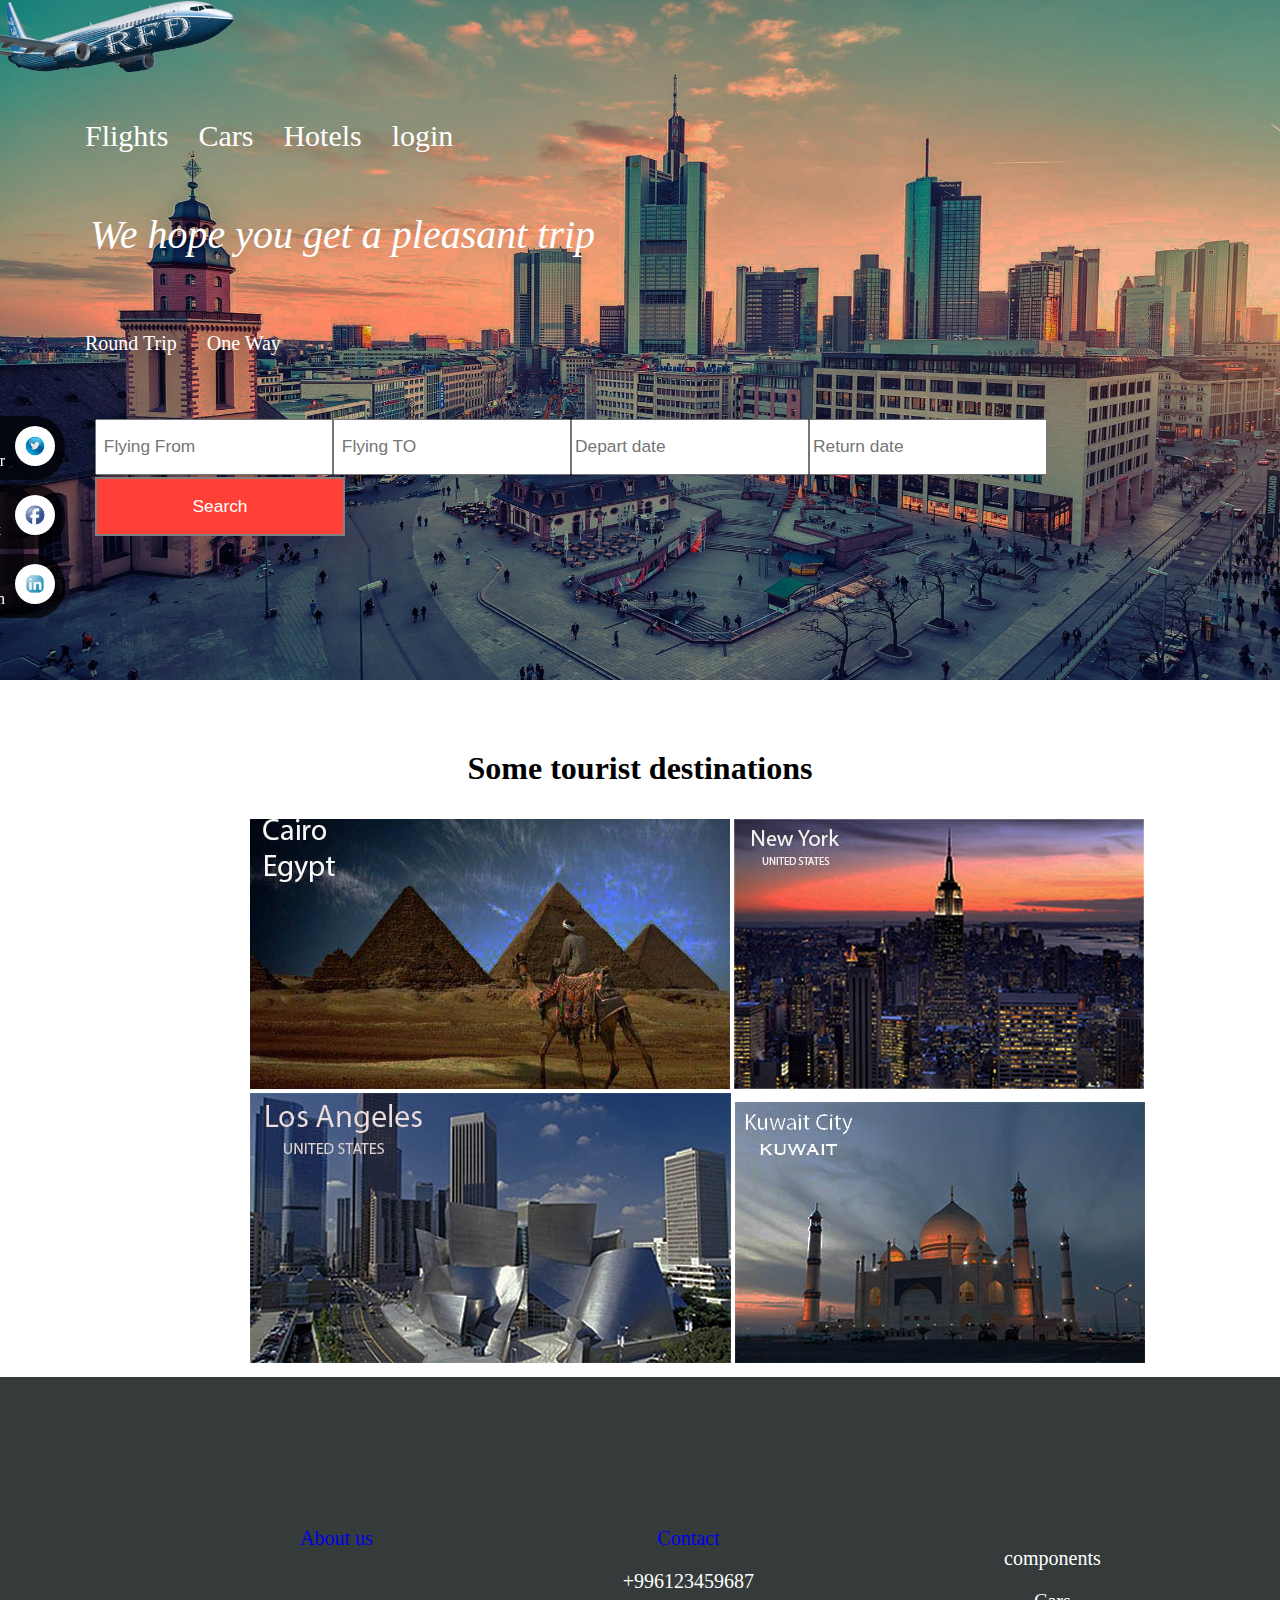
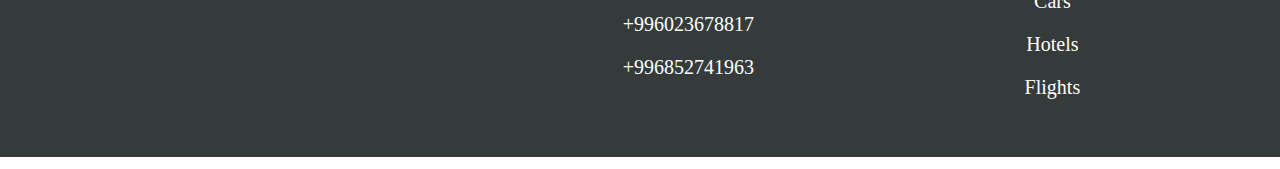
<file: index.html>
<!DOCTYPE HTML>
<html>
	<head>
		<title> RFD for Flights</title>
		<link href="style.css" rel="stylesheet">
		<script >
			 var longitudeCoords;
        var latitudeCoords ;
        function getLocation() {
		var longitudeCoords =27.180134;
        var latitudeCoords = 31.189283;

        }

 

        function goPosition() {
            if (longitudeCoords == 0 || latitudeCoords == 0)
                getLocation();
            var url = "http://maps.google.com/maps?q=" + latitudeCoords + ",+" + longitudeCoords;
            location.replace(url);
        }
		function search()
					{
						alert("Not  available!!");
					}
			
		</script>
	</head>
	<body >
		<div class="bimg" >
		</br></br>
			<!--nav bar -->
			<ul id "fr" >
				<li><a href="#index">Flights</a></li>
				<li><a href="cars.html">Cars<a></li>
				<li><a href="hotels.html"> Hotels </a></li>
				<li><a href="login.html">login</a></li>
				</br>
			</ul>
			<p> We hope you get a pleasant trip </p>
			<!--Hide return date -->
			<span class="hbox">
			<ul>
				<li><a id="round" href="#">  Round Trip </a></li> 
				<li><a id="one" href="#">  One Way </a></li> 
			</ul>
			</span>
			<!-- textboxes -->
			<span class="tbox">
			<ul >
				<li><input id="from"  type="text" placeholder=" Flying From "/></li>
				<li><input id="to"  type="text" placeholder= " Flying TO " /></li>
				<li><input id="ddate"  type="text" placeholder= "Depart date" /></li>
				<li><input id="rdate"  type="text" placeholder= "Return date " /></li>
				<li><input id="sflight"  type="button"  value="Search" onclick="search()"/> </li>
				
			</ul>
			 </br></br></br></br>
			</span>	
		</div>
		<center><p><h1>Some tourist destinations<h1></p></center>
		<div id="sshow">
		<a id="img1" href="egypt.html"  target="_blank"><img src="images/egypt1.jpg" onmouseover="src='images/egypt.jpg'" onmouseout="src= 'images/egypt1.jpg'"/></a>
		<a id="imgn" href="new york.html"  target="_blank"><img src="images/new york1.jpg" onmouseover="src='images/new york.jpg'" onmouseout="src= 'images/new york1.jpg'"/></a>
		<a id="imgl" href="los.html"  target="_blank"><img src="images/los1.jpg" onmouseover="src='images/los.jpg'" onmouseout="src= 'images/los1.jpg'"/></a>
		<a id="imgk" href="kuwait.html"  target="_blank"><img src="images/kuwait1.jpg" onmouseover="src='images/kuwait.jpg'" onmouseout="src= 'images/kuwait1.jpg'"/></a>
	</div>
	
	<div>
			<nav class="social">
          <ul>
              <li><a href="https://twitter.com/">Twitter<img src="images/twet.png"></a></li>
              <li><a href="https://facebook.com/">Facebook <img src="images/face.ico"></a></li>
              <li><a href="https://www.linkedin.com/">	linkedin<img src="images/linked.png"> </a></li>
          </ul>
			</nav>
		</div>
		<div id="final" >
			<ul>
				<li><a href="about.html"> About us </a></li>
			</ul>
			<ul>
				<li ><a id="rr" href="#" onclick="goPosition()">Contact</a></li>
				<li><p>+996123459687</p></li>
				<li><p>+996023678817</p></li>
				<li><p>+996852741963</p></li>
			</ul>
			<ul>
				<li><p>components</p></li>
				<li><p>Cars</p></li>
				<li><p>Hotels</p></li>
				<li><p>Flights</p></li>
			</ul>
				
			</br></br></br></br></br></br></br></br></br></br>
			
		</div>
		
	</body>
</html>
</file>
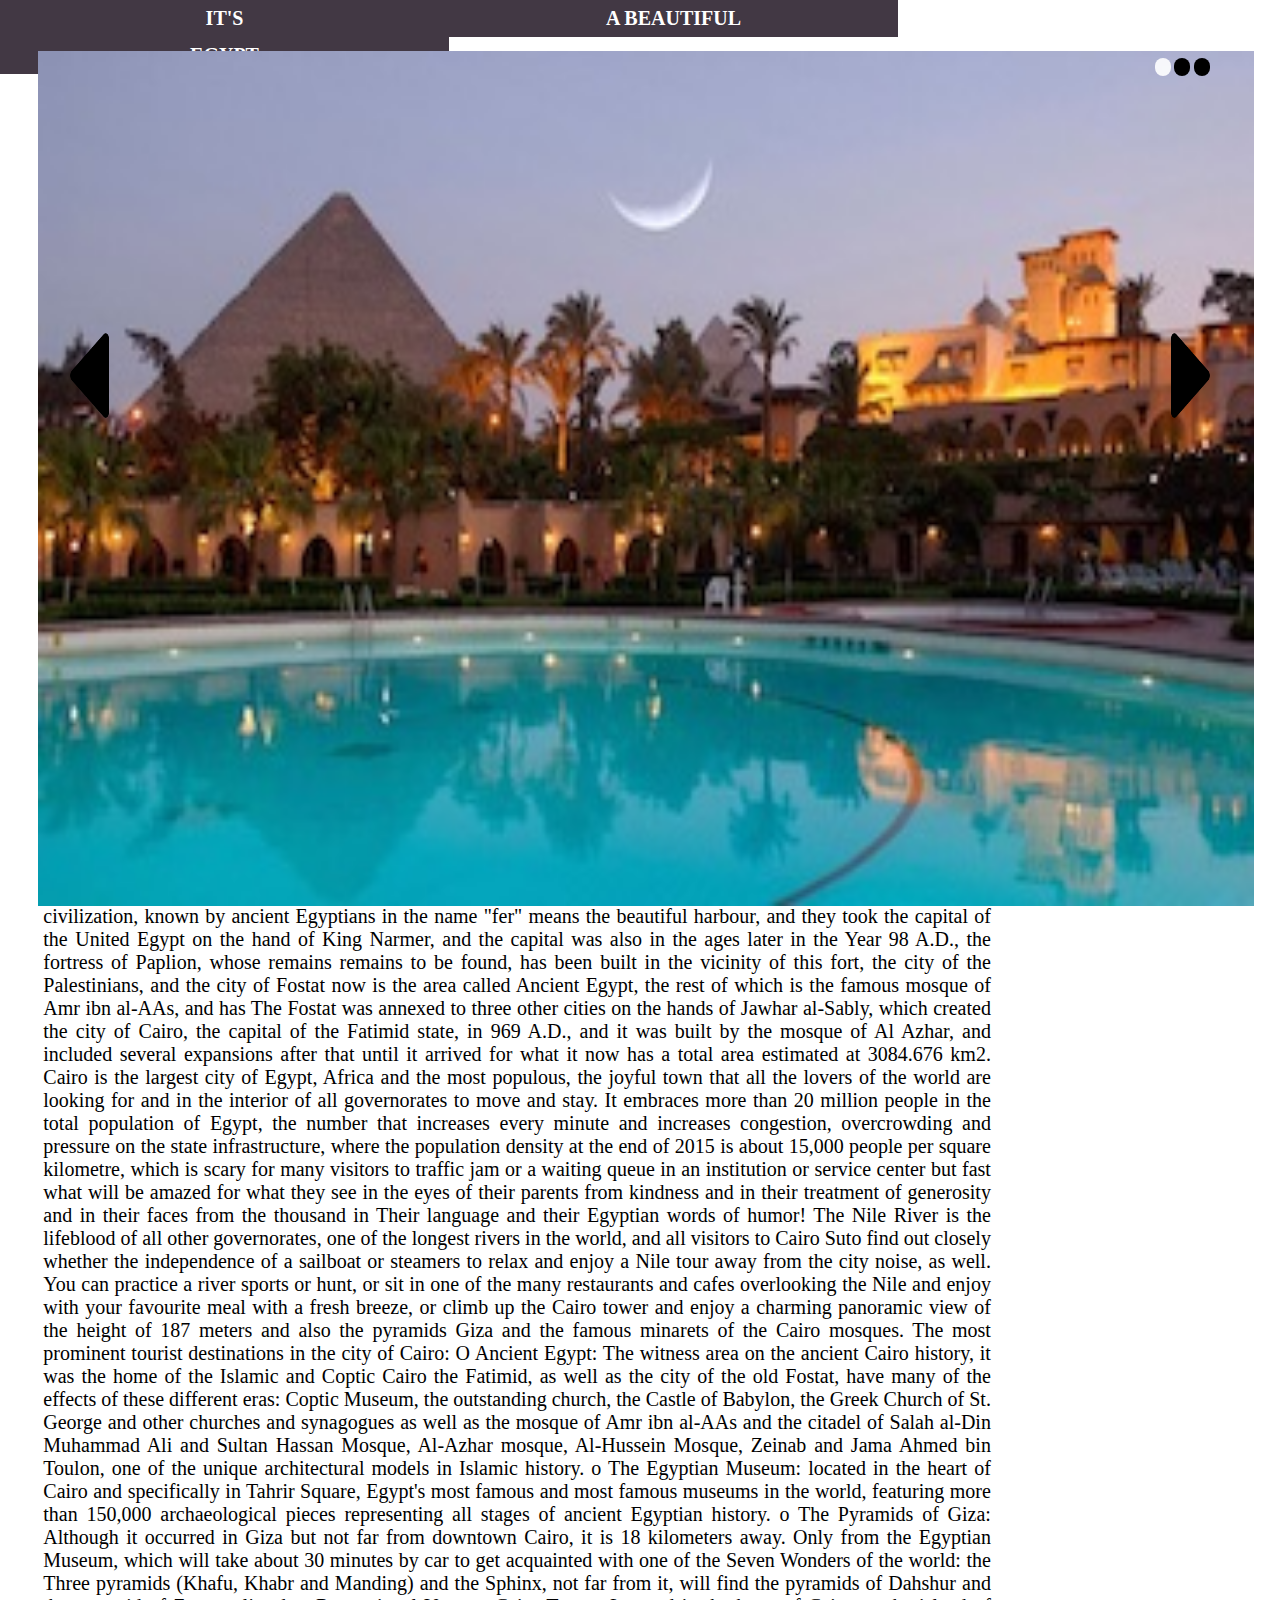
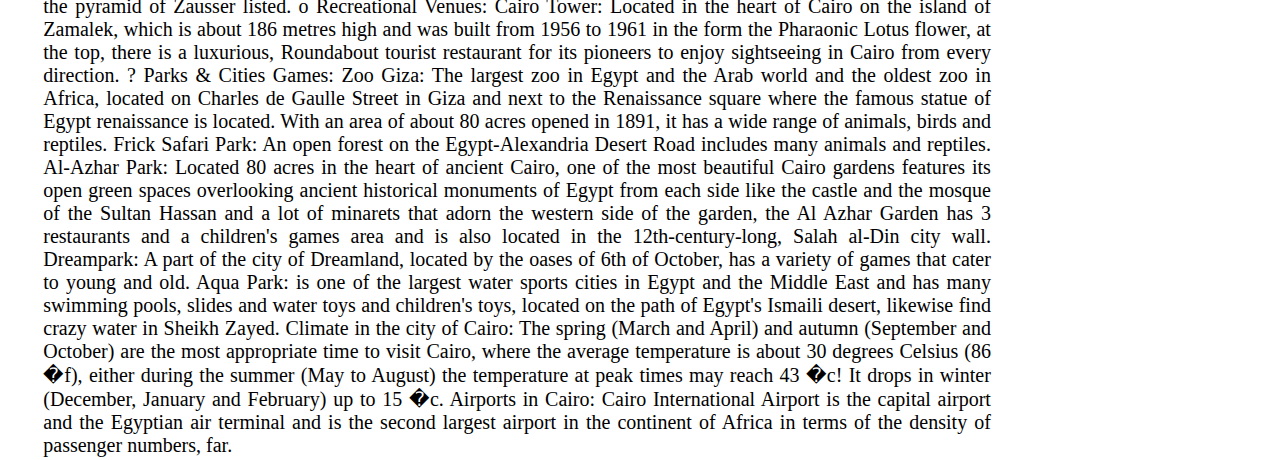
<file: egypt.html>
<html>
	<head>
		<title> Egypt </title>
		<link href="style.css" rel="stylesheet">
     <script type="text/javascript">
        var nrImg = 3;  
        var IntSeconds = 4;    

        function Load()
        {
            nrShown = 0;
            Vect = new Array(nrImg + 10);
            Vect[0] = document.getElementById("Img1");
            Vect[0].style.visibility = "visible";

            document.getElementById("S" + 0).style.visibility = 'visible';

            for (var i = 1; i < nrImg; i++)
            {
                Vect[i] = document.getElementById("Img" + (i + 1));
                document.getElementById("S" + i).style.visibility = "visible";
            }

            document.getElementById("S" + 0).style.backgroundColor = "rgba(255, 255, 255, 0.90)";

            mytime = setInterval(Timer, IntSeconds * 1000);
        }
        function Timer()
        {
            nrShown++;
            if (nrShown == nrImg)
                nrShown = 0;
            Effect();
        }
        //next img
        function next()
        {
            nrShown++;
            if (nrShown == nrImg)
                nrShown = 0;
            Effect();

            clearInterval(mytime);
            mytime = setInterval(Timer, IntSeconds * 1000);
        }
        function prev()
        {
            nrShown--;
            if (nrShown == -1)
                nrShown = nrImg -1;
            Effect();

            clearInterval(mytime);
            mytime = setInterval(Timer, IntSeconds * 1000);
        }
        function Effect()
        {
            for (var i = 0; i < nrImg; i++)
            {
                Vect[i].style.opacity = "0";   
                Vect[i].style.visibility = "hidden";

                document.getElementById("S" + i).style.backgroundColor = "rgba(0, 0, 0, 0.70)";
            }
            Vect[nrShown].style.opacity = "1";
            Vect[nrShown].style.visibility = "visible";
            document.getElementById("S" + nrShown).style.backgroundColor = "rgba(255, 255, 255, 0.90)";
        }

    </script>
    <title></title>
</head>
<body onload="Load()">
	<div id="navbar">
		<ul  >
				<li><a href="index.html">It's</a></li>
				<li><a href="cars.html">a beautiful </a></li>
				<li><a href="hotels.html"> EGYPT</a></li>  
		</ul>
	</div>
    <div id="slider">
        <div id="imgs">
           
            <img id="Img3" src="images/3.jpg"/>
            <img id="Img2" src="images/2.jpg"/>
            <img id="Img1" src="images/1.jpg"/>
        </div>
        <div id="Snav">
            <div id="SnavUp">
                <div id="Scircles">
                    <ul>
                        <li id="S0"></li>
                        <li id="S1"></li>
                        <li id="S2"></li>
                    </ul>
                </div>
            </div>
            <div id="SnavMiddle">
                <img id="Sleft" src="images/left.png" onclick="prev()"/>
                <img id="Sright" src="images/right.png" onclick="next()"/>
            </div>
        </div>
    </div>
		</br></br></br></br></br></br></br></br></br></br></br></br></br></br></br></br></br></br></br></br></br></br></br></br></br></br></br></br></br></br></br></br></br></br></br></br></br></br></br>
	<div id="txt">
		 <table border="0"; >
            <tr>
                <td width="50">&nbsp;</td>
                <td width="1300">
                    <h1 align="center">Cairo Tourist Profile:</h1>
                    <hr color="red"/>
                    <p>Jewel of the east, the capital of the Arab world, the city of the Thousand minaret, compelling the goat,
					the city that does not sleep... All titles refer to the city of Cairo, a veteran city, the birthplace of 
					Pharaonic, Christian and Islamic civilization, known by ancient Egyptians in the name "fer" means the 
					beautiful harbour, and they took the capital of the United Egypt on the hand of King Narmer, and the 
					capital was also in the ages later in the Year 98 A.D., the fortress of Paplion, whose remains remains
					to be found, has been built in the vicinity of this fort, the city of the Palestinians, and the city of
					Fostat now is the area called Ancient Egypt, the rest of which is the famous mosque of Amr ibn al-AAs,
					and has The Fostat was annexed to three other cities on the hands of Jawhar al-Sably, which created the 
					city of Cairo, the capital of the Fatimid state, in 969 A.D., and it was built by the mosque of Al Azhar,
					and included several expansions after that until it arrived for what it now has a total area estimated at
					3084.676 km2.
					Cairo is the largest city of Egypt, Africa and the most populous, the joyful town that all the lovers
					of the world are looking for and in the interior of all governorates to move and stay. It embraces more 
					than 20 million people in the total population of Egypt, the number that increases every minute and
					increases congestion, overcrowding and pressure on the state infrastructure, where the population density 
					at the end of 2015 is about 15,000 people per square kilometre, which is scary for many visitors to
					traffic jam or a waiting queue in an institution or service center but fast what will be amazed for 
					what they see in the eyes of their parents from kindness and in their treatment of generosity and in
					their faces from the thousand in Their language and their Egyptian words of humor!
					The Nile River is the lifeblood of all other governorates, one of the longest rivers in the world, and all
					visitors to Cairo Suto find out closely whether the independence of a sailboat or steamers to relax and
					enjoy a Nile tour away from the city noise, as well. You can practice a river sports or hunt, or sit in
					one of the many restaurants and cafes overlooking the Nile and enjoy with your favourite meal with a
					fresh breeze, or climb up the Cairo tower and enjoy a charming panoramic view of the height of 187
					meters and also the pyramids Giza and the famous minarets of the Cairo mosques.
					The most prominent tourist destinations in the city of Cairo:
					O Ancient Egypt: The witness area on the ancient Cairo history, it was the home of the Islamic and Coptic 
					Cairo the Fatimid, as well as the city of the old Fostat, have many of the effects of these different
					eras: Coptic Museum, the outstanding church, the Castle of Babylon, the Greek Church of St. George and 
					other churches and synagogues as well as the mosque of Amr ibn al-AAs and the citadel of Salah al-Din
					Muhammad Ali and Sultan Hassan Mosque, Al-Azhar mosque, Al-Hussein Mosque, Zeinab and Jama Ahmed bin
					Toulon, one of the unique architectural models in Islamic history.
					o The Egyptian Museum: located in the heart of Cairo and specifically in Tahrir Square, Egypt's most 
					famous and most famous museums in the world, featuring more than 150,000 archaeological pieces 
					representing all stages of ancient Egyptian history.
					o The Pyramids of Giza: Although it occurred in Giza but not far from downtown Cairo, it is 18 kilometers
					away. Only from the Egyptian Museum, which will take about 30 minutes by car to get acquainted with one 
					of the Seven Wonders of the world: the Three pyramids (Khafu, Khabr and Manding) and the Sphinx, not far
					from it, will find the pyramids of Dahshur and the pyramid of Zausser listed.
					o Recreational Venues: Cairo Tower: Located in the heart of Cairo on the island of Zamalek, which is about
					186 metres high and was built from 1956 to 1961 in the form the Pharaonic Lotus flower, at the top, there
					is a luxurious, Roundabout tourist restaurant for its pioneers to enjoy sightseeing in Cairo from every
					direction.
					? Parks &amp; Cities Games:
					Zoo Giza: The largest zoo in Egypt and the Arab world and the oldest zoo in Africa, located on Charles 
					de Gaulle Street in Giza and next to the Renaissance square where the famous statue of Egypt renaissance
					is located. With an area of about 80 acres opened in 1891, it has a wide range of animals, birds and
					reptiles.
					Frick Safari Park: An open forest on the Egypt-Alexandria Desert Road includes many animals and reptiles.
					
					Al-Azhar Park: Located 80 acres in the heart of ancient Cairo, one of the most beautiful Cairo gardens
					features its open green spaces overlooking ancient historical monuments of Egypt from each side like the
					castle and the mosque of the Sultan Hassan and a lot of minarets that adorn the western side of the 
					garden, the Al Azhar Garden has 3 restaurants and a children's games area and is also located in the
					12th-century-long, Salah al-Din city wall.
					Dreampark: A part of the city of Dreamland, located by the oases of 6th of October, has a variety of
					games that cater to young and old.
					Aqua Park: is one of the largest water sports cities in Egypt and the Middle East and has many swimming
					pools, slides and water toys and children's toys, located on the path of Egypt's Ismaili desert, likewise
					find crazy water in Sheikh Zayed.
					Climate in the city of Cairo:
					The spring (March and April) and autumn (September and October) are the most appropriate
					time to visit Cairo, where the average temperature is about 30 degrees Celsius (86 �f), either during
					the summer (May to August) the temperature at peak times may reach 43 �c! It drops in winter 
					(December, January and February) up to 15 �c.
					Airports in Cairo:
					Cairo International Airport is the capital airport and the Egyptian air terminal and is the second 
					largest airport in the continent of Africa in terms of the density of passenger numbers, far.</p>
                </td>
                <td width="400">&nbsp;</td>
            </tr>
        </table>
		</div>
		
	</body>
</html>
</file>
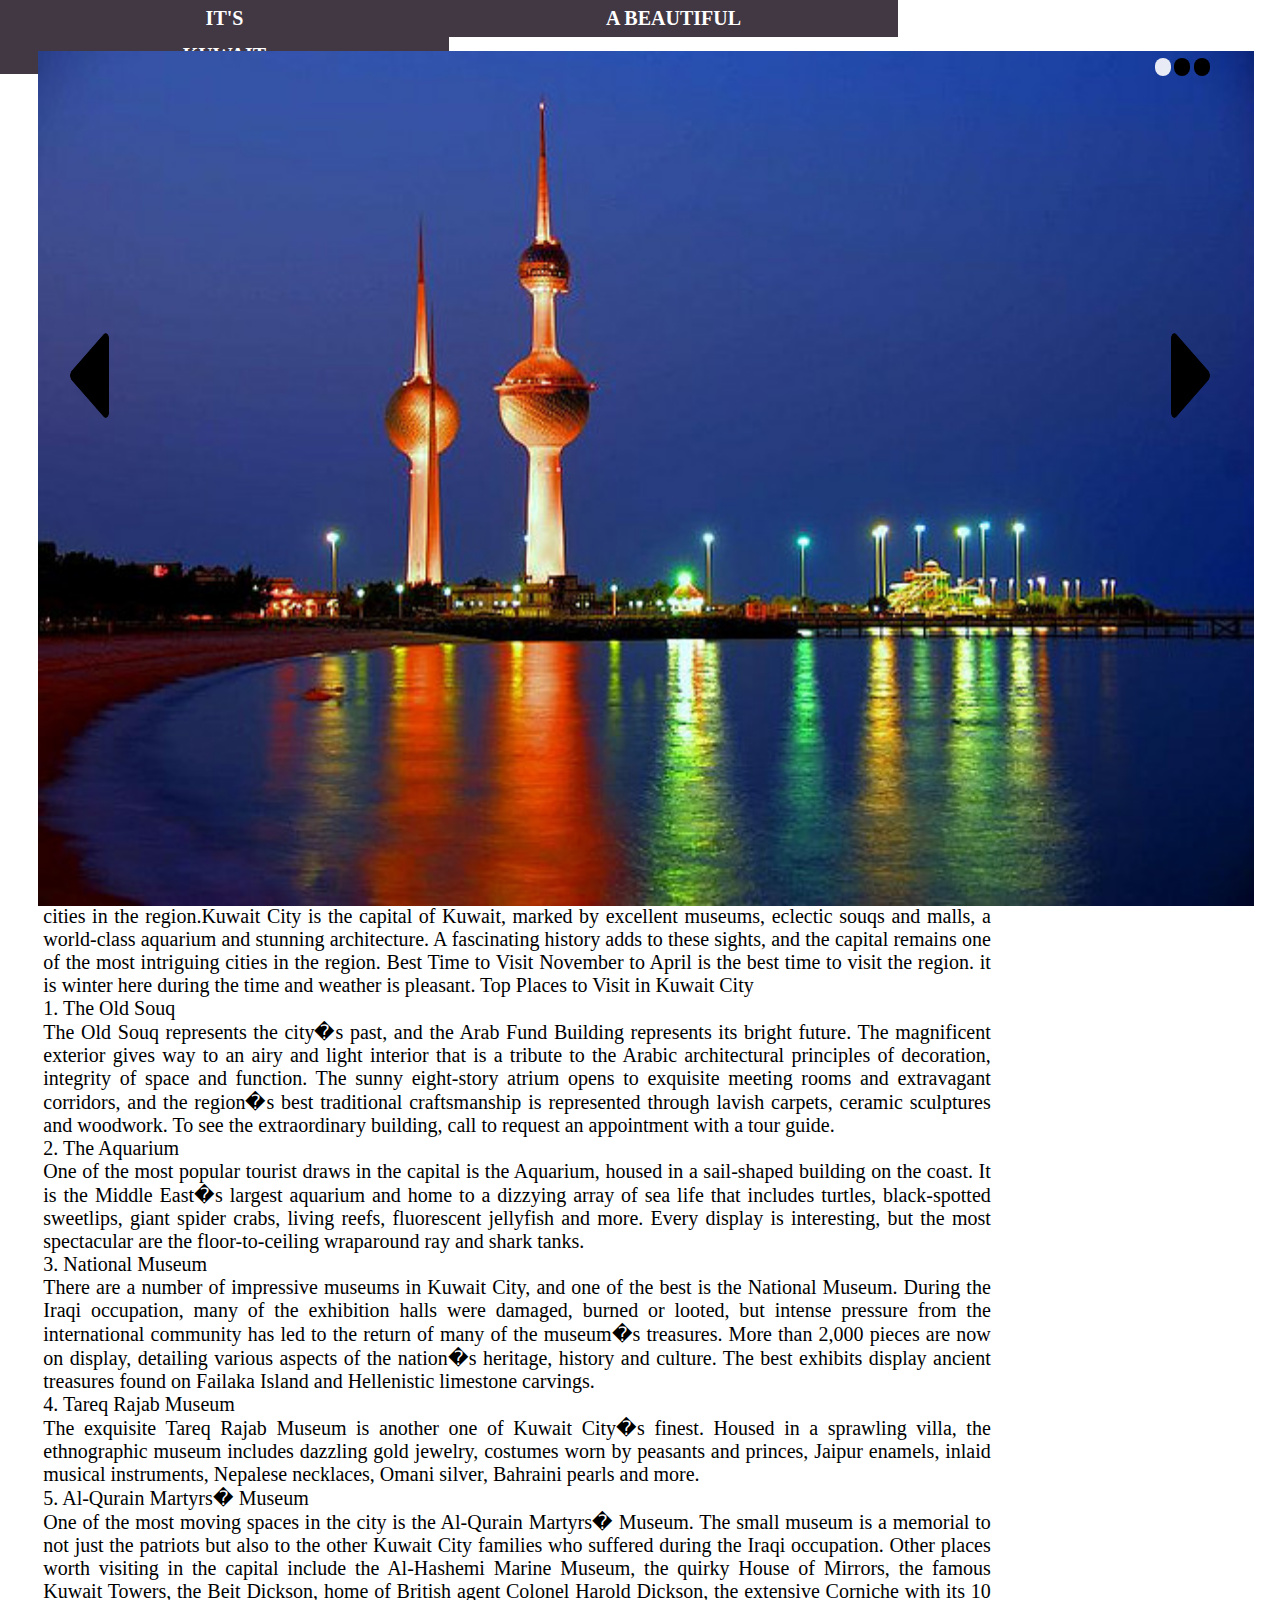
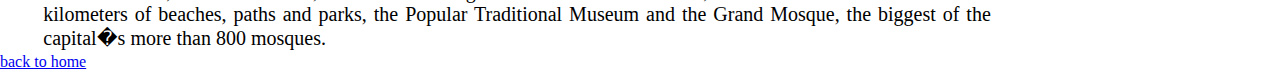
<file: kuwait.html>
<html>
	<head>
		<title> Egypt </title>
		<link href="style.css" rel="stylesheet">
     <script type="text/javascript">
        var nrImg = 3;  
        var IntSeconds = 4;    

        function Load()
        {
            nrShown = 0;
            Vect = new Array(nrImg + 10);
            Vect[0] = document.getElementById("Img1");
            Vect[0].style.visibility = "visible";

            document.getElementById("S" + 0).style.visibility = 'visible';

            for (var i = 1; i < nrImg; i++)
            {
                Vect[i] = document.getElementById("Img" + (i + 1));
                document.getElementById("S" + i).style.visibility = "visible";
            }

            document.getElementById("S" + 0).style.backgroundColor = "rgba(255, 255, 255, 0.90)";

            mytime = setInterval(Timer, IntSeconds * 1000);
        }
        function Timer()
        {
            nrShown++;
            if (nrShown == nrImg)
                nrShown = 0;
            Effect();
        }
        //next img
        function next()
        {
            nrShown++;
            if (nrShown == nrImg)
                nrShown = 0;
            Effect();

            clearInterval(mytime);
            mytime = setInterval(Timer, IntSeconds * 1000);
        }
        function prev()
        {
            nrShown--;
            if (nrShown == -1)
                nrShown = nrImg -1;
            Effect();

            clearInterval(mytime);
            mytime = setInterval(Timer, IntSeconds * 1000);
        }
        function Effect()
        {
            for (var i = 0; i < nrImg; i++)
            {
                Vect[i].style.opacity = "0";   //to add the fade effect
                Vect[i].style.visibility = "hidden";

                document.getElementById("S" + i).style.backgroundColor = "rgba(0, 0, 0, 0.70)";
            }
            Vect[nrShown].style.opacity = "1";
            Vect[nrShown].style.visibility = "visible";
            document.getElementById("S" + nrShown).style.backgroundColor = "rgba(255, 255, 255, 0.90)";
        }

    </script>
    <title></title>
</head>
<body onload="Load()">
	<div id="navbar">
		<ul  >
				<li><a href="index.html">It's</a></li>
				<li><a href="cars.html">a beautiful </a></li>
				<li><a href="hotels.html"> Kuwait</a></li> 
		</ul>
	</div>
    <div id="slider">
        <div id="imgs">
            <!-- here you have to add the img tag -->
            <img id="Img3" src="images/9.jpg"/>
            <img id="Img2" src="images/8.jpg"/>
            <img id="Img1" src="images/7.jpg"/>
        </div>
        <!--Here is going to be the left right buttons, the info and the imgs shown-->
        <div id="Snav">
            <!-- here is the circles , showes the current img -->
            <div id="SnavUp">
                <div id="Scircles">
                    <ul>
                        <!-- here you have to add the li tag-->
                        <li id="S0"></li>
                        <li id="S1"></li>
                        <li id="S2"></li>
                    </ul>
                </div>
            </div>
            <div id="SnavMiddle">
                <img id="Sleft" src="images/left.png" onclick="prev()"/>
                <img id="Sright" src="images/right.png" onclick="next()"/>
            </div>
        </div>
    </div>
		</br></br></br></br></br></br></br></br></br></br></br></br></br></br></br></br></br></br></br></br></br></br></br></br></br></br></br></br></br></br></br></br></br></br></br></br></br></br></br>
		<div id="txt">
		 <table border="0"; >
            <tr>
                <td width="50">&nbsp;</td>
                <td width="1300">
                    <h1 align="center">New York Tourist Profile:</h1>
                    <hr color="red"/>
                    <p> uwait City is the capital of Kuwait, marked by excellent museums, eclectic souqs and malls,
					a world-class aquarium and stunning architecture. A fascinating history adds to these sights, and 
					the capital remains one of the most intriguing cities in the region.Kuwait City is the capital of
					Kuwait, marked by excellent museums, eclectic souqs and malls, a world-class aquarium and stunning
					architecture. A fascinating history adds to these sights, and the capital remains one of the most 
					intriguing cities in the region.
					Best Time to Visit
					November to April is the best time to visit the region. it is winter here during the time and weather
					is pleasant.
					Top Places to Visit in Kuwait City</br>
					1. The Old Souq </br>
					The Old Souq represents the city�s past, and the Arab Fund Building represents its bright future. 
					The magnificent exterior gives way to an airy and light interior that is a tribute to the Arabic 
					architectural principles of decoration, integrity of space and function. The sunny eight-story 
					atrium opens to exquisite meeting rooms and extravagant corridors, and the region�s best traditional
					craftsmanship is represented through lavish carpets, ceramic sculptures and woodwork. To see the 
					extraordinary building, call to request an appointment with a tour guide.</br>
					2. The Aquarium</br>
					One of the most popular tourist draws in the capital is the Aquarium, housed in a sail-shaped building 
					on the coast. It is the Middle East�s largest aquarium and home to a dizzying array of sea life that 
					includes turtles, black-spotted sweetlips, giant spider crabs, living reefs, fluorescent jellyfish and 
					more. Every display is interesting, but the most spectacular are the floor-to-ceiling wraparound ray and 
					shark tanks.</br>
					3. National Museum</br>
					There are a number of impressive museums in Kuwait City, and one of the best is the National Museum.
					During the Iraqi occupation, many of the exhibition halls were damaged, burned or looted, but intense
					pressure from the international community has led to the return of many of the museum�s treasures. 
					More than 2,000 pieces are now on display, detailing various aspects of the nation�s heritage, history
					and culture. The best exhibits display ancient treasures found on Failaka Island and Hellenistic
					limestone carvings.</br>
					4. Tareq Rajab Museum</br>
					The exquisite Tareq Rajab Museum is another one of Kuwait City�s finest. Housed in a sprawling 
					villa, the ethnographic museum includes dazzling gold jewelry, costumes worn by peasants and princes, 
					Jaipur enamels, inlaid musical instruments, Nepalese necklaces, Omani silver, Bahraini pearls and more.</br>
					5. Al-Qurain Martyrs� Museum</br>
					One of the most moving spaces in the city is the Al-Qurain Martyrs� Museum. The small museum is a memorial to not just the patriots but also to the other Kuwait City families who suffered during the Iraqi occupation.
					Other places worth visiting in the capital include the Al-Hashemi Marine Museum, the quirky House of Mirrors, the famous Kuwait Towers, the Beit Dickson, home of British agent Colonel Harold Dickson, the extensive Corniche with its 10 kilometers of beaches, paths and parks, the Popular Traditional Museum and the Grand Mosque, the biggest of the capital�s more than 800 mosques.
					</p>
				</td>
                <td width="400">&nbsp;</td>
            </tr>
        </table>
		</div>
		<a href="home.html">back to home</a>
		
	</body>
</html>
</file>
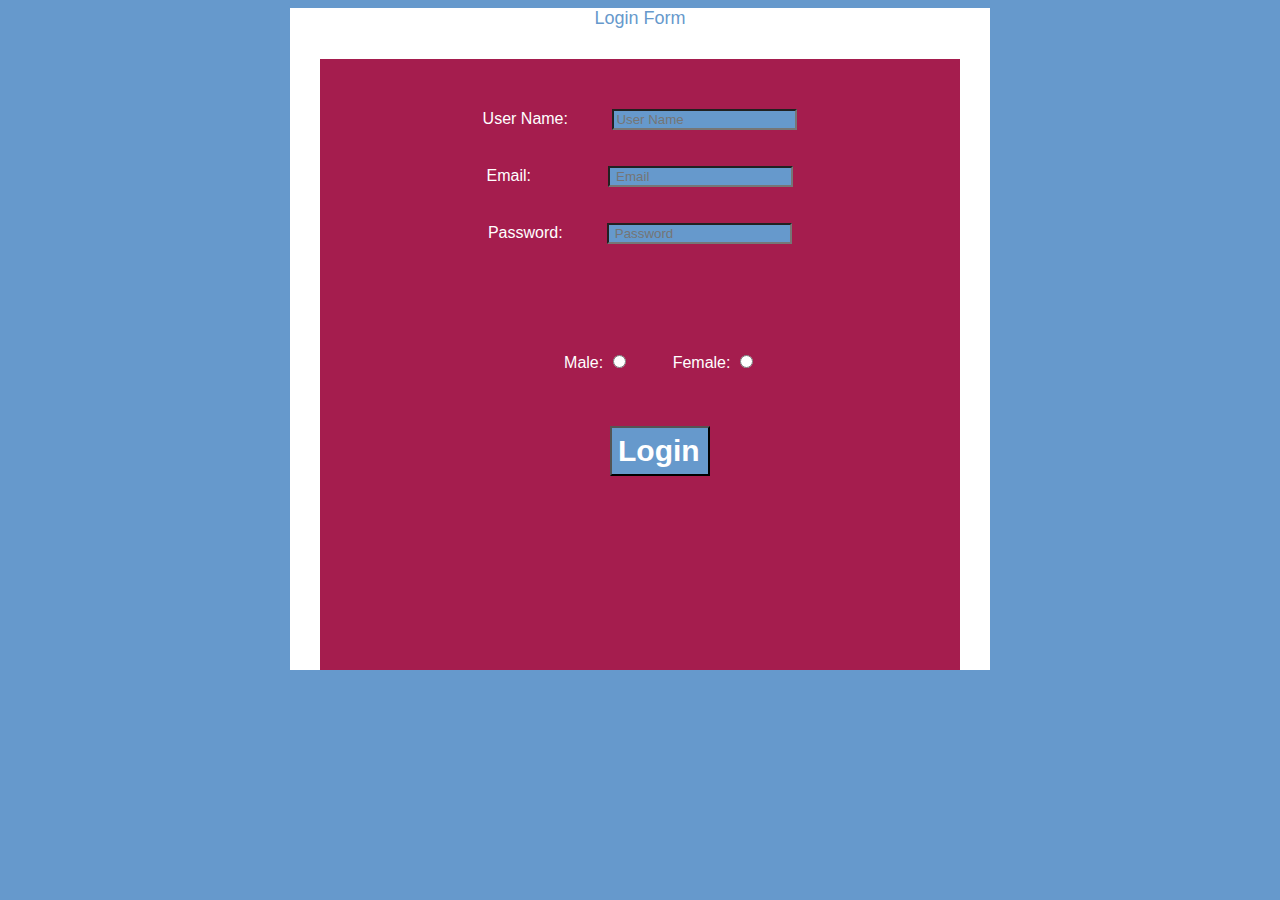
<file: login.html>
<html>
		<head>
			<title> RFD for Flights</title>
		<style>

			.formTitle { width:700; padding-top: 20; color:#6699cc; text-align: center; font-family: arial; font-size: large; filter:shadow();}
			.formContainer { margin: 30 30 30 30; padding: 50 50 50 50; background-color: #A51D4E; border: 4 groove #6699cc; }
			.inputTextTags {width: 150; color: #ffffff; text-transform: capitalize; text-align: left; font-family: arial; }
			.inputTextElements {margin-left:40; background-color:#6699cc ; color: #ffffff;  text-transform: capitalize;}
			.radioTags {margin-left:40; width: 100; color: #ffffff; text-transform: capitalize; text-align: left; font-family: arial;  }
			.radioElements {background-color:#6699cc; border: 3 ridge #ffffff ; cursor: crosshair }
			.formText {color: #ffffff; text-align: center; font-family: arial; }
			.checkBoxTags {margin-left: -120; width: 200; color: #ffffff; text-transform: capitalize; text-align: left;  font-family: arial;}
			.button {margin-left:40; width: 100; height:50;  font-size:30; background-color:#6699cc; border: 6 ridge #ffffff ; color: #ffffff; text-transform: capitalize; text-align: left;  font-family: arial; font-weight: bold;cursor: hand}

		</style>
		</head>

		<BODY bgcolor="#6699cc" text="#ffffff" STYLE="border: 8 groove #ffffff">
		<center>
			<FORM action="index.html" STYLE=" background-color: #ffffff; border: 4 groove #000033; width: 700; ">
			<SPAN class="formTitle"> Login Form </SPAN>
			<DIV class="formContainer" >
			<SPAN class="inputTextTags">User Name: </SPAN> <INPUT TYPE=TEXT  NAME=i1 placeholder="user name" class="inputTextElements"> <BR> </br></br>
			<SPAN class="inputTextTags"> Email:&#x2002 &#x2002 &#x2002  </SPAN> <INPUT TYPE=TEXT NAME=t1 placeholder=" Email" class="inputTextElements"> <br></br></br>
			<SPAN class="inputTextTags"> Password: </SPAN> <INPUT TYPE=password NAME=e1 placeholder=" Password" class="inputTextElements"> <BR> </br></br>
			
			</br></br>
			<br></br>
		<center>
			<SPAN class="radioTags"> male: <INPUT TYPE=radio NAME=r1 VALUE="m" class="radioElements"></SPAN> 
			<SPAN class="radioTags"> female: <INPUT TYPE=radio NAME=r1 VALUE="f" class="radioElements"></SPAN> 

		</center>
			</br>
			</br>
			</br>
			<center>
			<INPUT TYPE=submit  NAME=b1 VALUE="login" class="button" >
			</center>
			</br></br>
			<br></br></br></br>
			<br></br>
		</DIV>
			
		</FORM>
		</center>
	</body>
	</html>
</file>
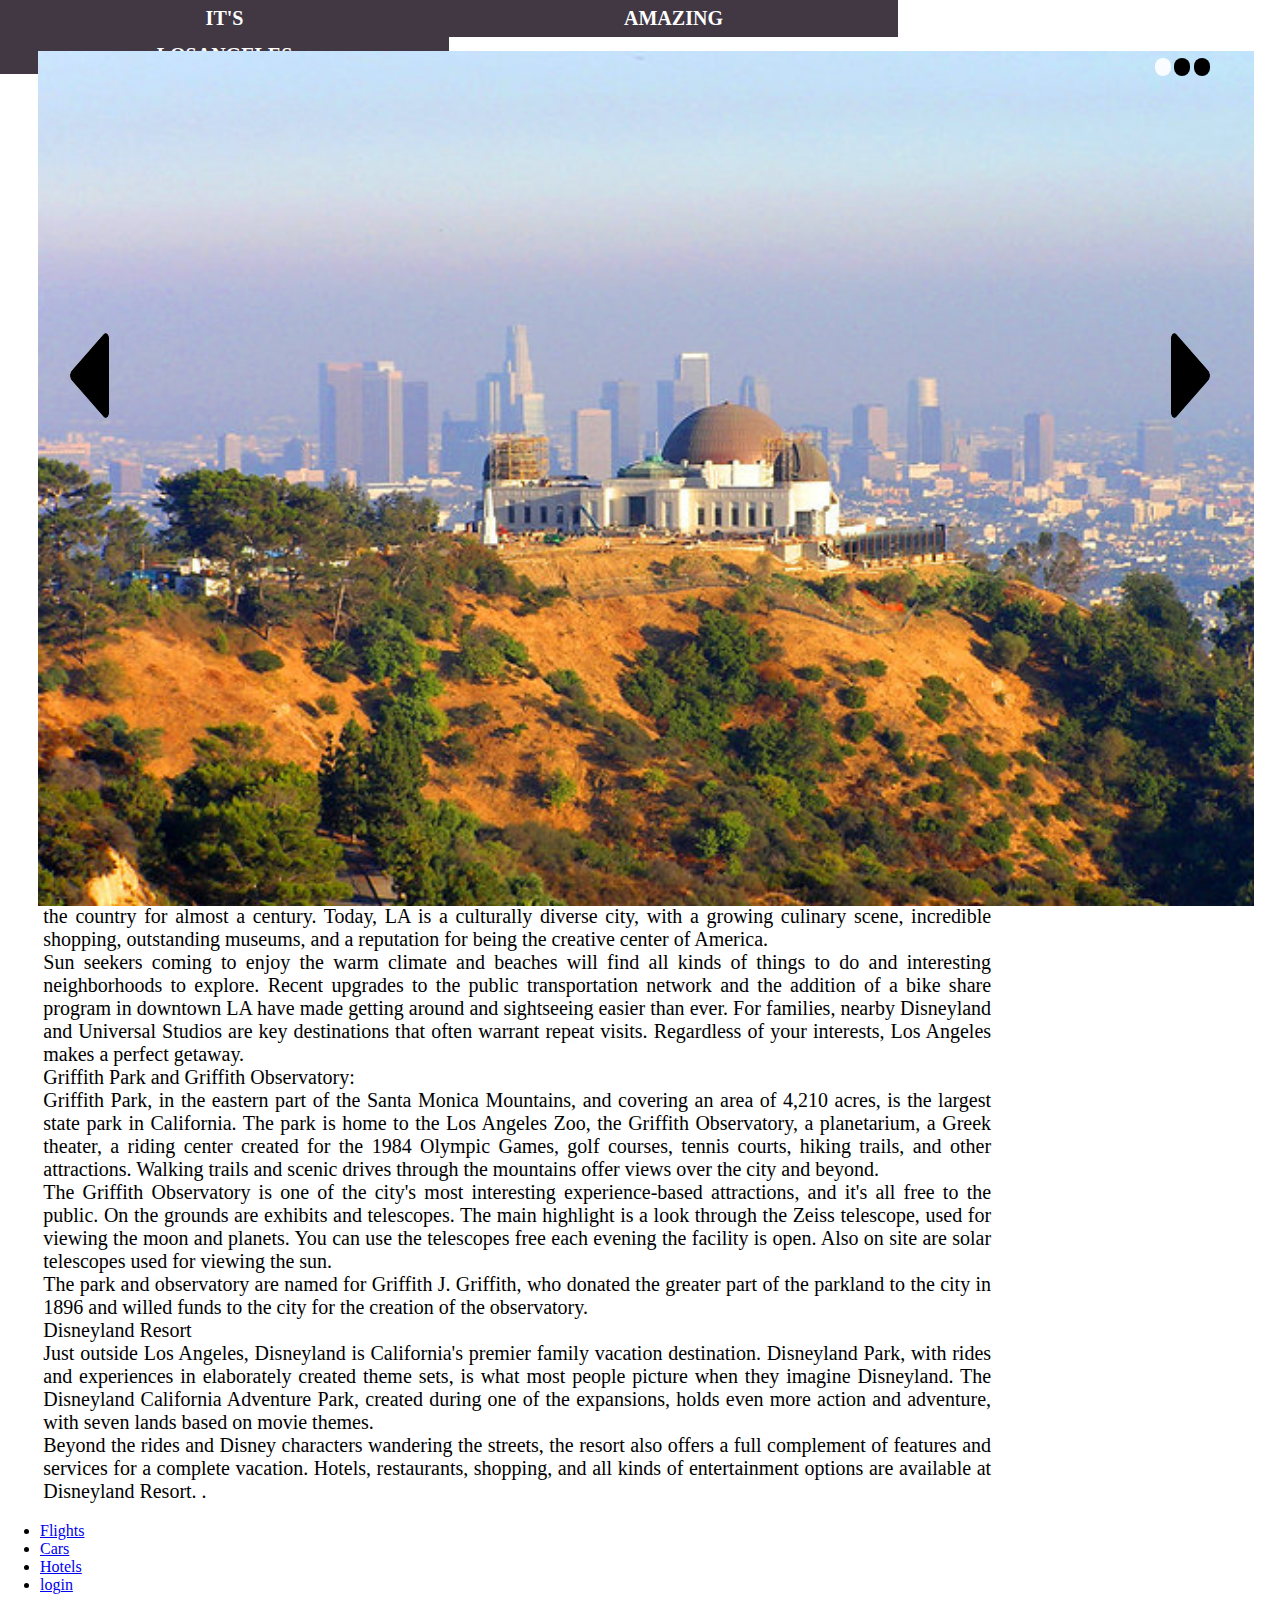
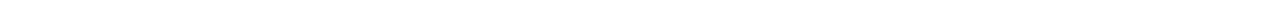
<file: los.html>
<html>
	<head>
		<title> LosAngeles </title>
		<link href="style.css" rel="stylesheet">
     <script type="text/javascript">
        var nrImg = 3;  
        var IntSeconds = 4;    

        function Load()
        {
            nrShown = 0;
            Vect = new Array(nrImg + 10);
            Vect[0] = document.getElementById("Img1");
            Vect[0].style.visibility = "visible";

            document.getElementById("S" + 0).style.visibility = 'visible';

            for (var i = 1; i < nrImg; i++)
            {
                Vect[i] = document.getElementById("Img" + (i + 1));
                document.getElementById("S" + i).style.visibility = "visible";
            }

            document.getElementById("S" + 0).style.backgroundColor = "rgba(255, 255, 255, 0.90)";

            mytime = setInterval(Timer, IntSeconds * 1000);
        }
        function Timer()
        {
            nrShown++;
            if (nrShown == nrImg)
                nrShown = 0;
            Effect();
        }
        //next img
        function next()
        {
            nrShown++;
            if (nrShown == nrImg)
                nrShown = 0;
            Effect();

            clearInterval(mytime);
            mytime = setInterval(Timer, IntSeconds * 1000);
        }
        function prev()
        {
            nrShown--;
            if (nrShown == -1)
                nrShown = nrImg -1;
            Effect();

            clearInterval(mytime);
            mytime = setInterval(Timer, IntSeconds * 1000);
        }
        function Effect()
        {
            for (var i = 0; i < nrImg; i++)
            {
                Vect[i].style.opacity = "0";   
                Vect[i].style.visibility = "hidden";

                document.getElementById("S" + i).style.backgroundColor = "rgba(0, 0, 0, 0.70)";
            }
            Vect[nrShown].style.opacity = "1";
            Vect[nrShown].style.visibility = "visible";
            document.getElementById("S" + nrShown).style.backgroundColor = "rgba(255, 255, 255, 0.90)";
        }

    </script>
    <title></title>
</head>
<body onload="Load()">
	<div id="navbar">
		<ul  >
				<li><a href="home.html">It's</a></li>
				<li><a href="cars.html">amazing<a></li>
				<li><a href="hotels.html"> losAngeles </a></li> 
		</ul>
	</div>
    <div id="slider">
        <div id="imgs">
            <img id="Img3" src="images/12.jpg"/>
            <img id="Img2" src="images/11.jpg"/>
            <img id="Img1" src="images/10.jpg"/>
        </div>
        <div id="Snav">
            <div id="SnavUp">
                <div id="Scircles">
                    <ul>
                        <li id="S0"></li>
                        <li id="S1"></li>
                        <li id="S2"></li>
                    </ul>
                </div>
            </div>
            <div id="SnavMiddle">
                <img id="Sleft" src="images/left.png" onclick="prev()"/>
                <img id="Sright" src="images/right.png" onclick="next()"/>
            </div>
        </div>
    </div>
		</br></br></br></br></br></br></br></br></br></br></br></br></br></br></br></br></br></br></br></br></br></br></br></br></br></br></br></br></br></br></br></br></br></br></br></br></br></br></br>
		<div id="txt">
		 <table border="0"; >
            <tr>
                <td width="50">&nbsp;</td>
                <td width="1300">
                    <h1 align="center">Cairo Tourist Profile:</h1>
                    <hr color="red"/>
                    <p>The sprawling city of Los Angeles, in Southern California, has long been known internationally in
					the film and entertainment industry, particularly for Hollywood, a place that has drawn aspiring actors
					and actresses from across the country for almost a century. Today, LA is a culturally diverse city, with
					a growing culinary scene, incredible shopping, outstanding museums, and a reputation for being the
					creative center of America.</br>
					Sun seekers coming to enjoy the warm climate and beaches will find all kinds of things to do and 
					interesting neighborhoods to explore. Recent upgrades to the public transportation network and the 
					addition of a bike share program in downtown LA have made getting around and sightseeing easier than ever. For families, nearby Disneyland and Universal Studios are key destinations that often warrant repeat visits. Regardless of your interests, Los Angeles makes a perfect getaway.
					</br>Griffith Park and Griffith Observatory:</br>
					Griffith Park, in the eastern part of the Santa Monica Mountains, and covering an area
					of 4,210 acres, is the largest state park in California. The park is home to the Los Angeles Zoo,
					the Griffith Observatory, a planetarium, a Greek theater, a riding center created for the 1984 Olympic
					Games, golf courses, tennis courts, hiking trails, and other attractions. Walking trails and scenic 
					drives through the mountains offer views over the city and beyond.</br>
					The Griffith Observatory is one of the city's most interesting experience-based attractions, 
					and it's all free to the public. On the grounds are exhibits and telescopes. The main highlight 
					is a look through the Zeiss telescope, used for viewing the moon and planets. You can use the 
					telescopes free each evening the facility is open. Also on site are solar telescopes used for 
					viewing the sun.</br>
					The park and observatory are named for Griffith J. Griffith, who donated the greater part 
					of the parkland to the city in 1896 and willed funds to the city for the creation of the observatory.
					</br>Disneyland Resort </br>Just outside Los Angeles, Disneyland is California's premier family 
					vacation destination. Disneyland Park, with rides and experiences in elaborately created theme sets,
					is what most people picture when they imagine Disneyland. The Disneyland California Adventure Park, 
					created during one of the expansions, holds even more action and adventure, with seven lands based 
					on movie themes.</br>
					Beyond the rides and Disney characters wandering the streets, the resort also offers a full complement
					of features and services for a complete vacation. Hotels, restaurants, shopping, and all kinds
					of entertainment options are available at Disneyland Resort.
.</p>
                </td>
                <td width="400">&nbsp;</td>
            </tr>
        </table>
		</div>
		<div id="navbarr">
			<ul>
				<li><a href="index.html">Flights</a></li>
				<li><a href="cars.html">Cars</a></li>
				<li><a href="hotels.html"> Hotels </a></li>
				<li><a href="login.html">login</a></li>
			</ul>
		</div>
		
	</body>
</html>
</file>
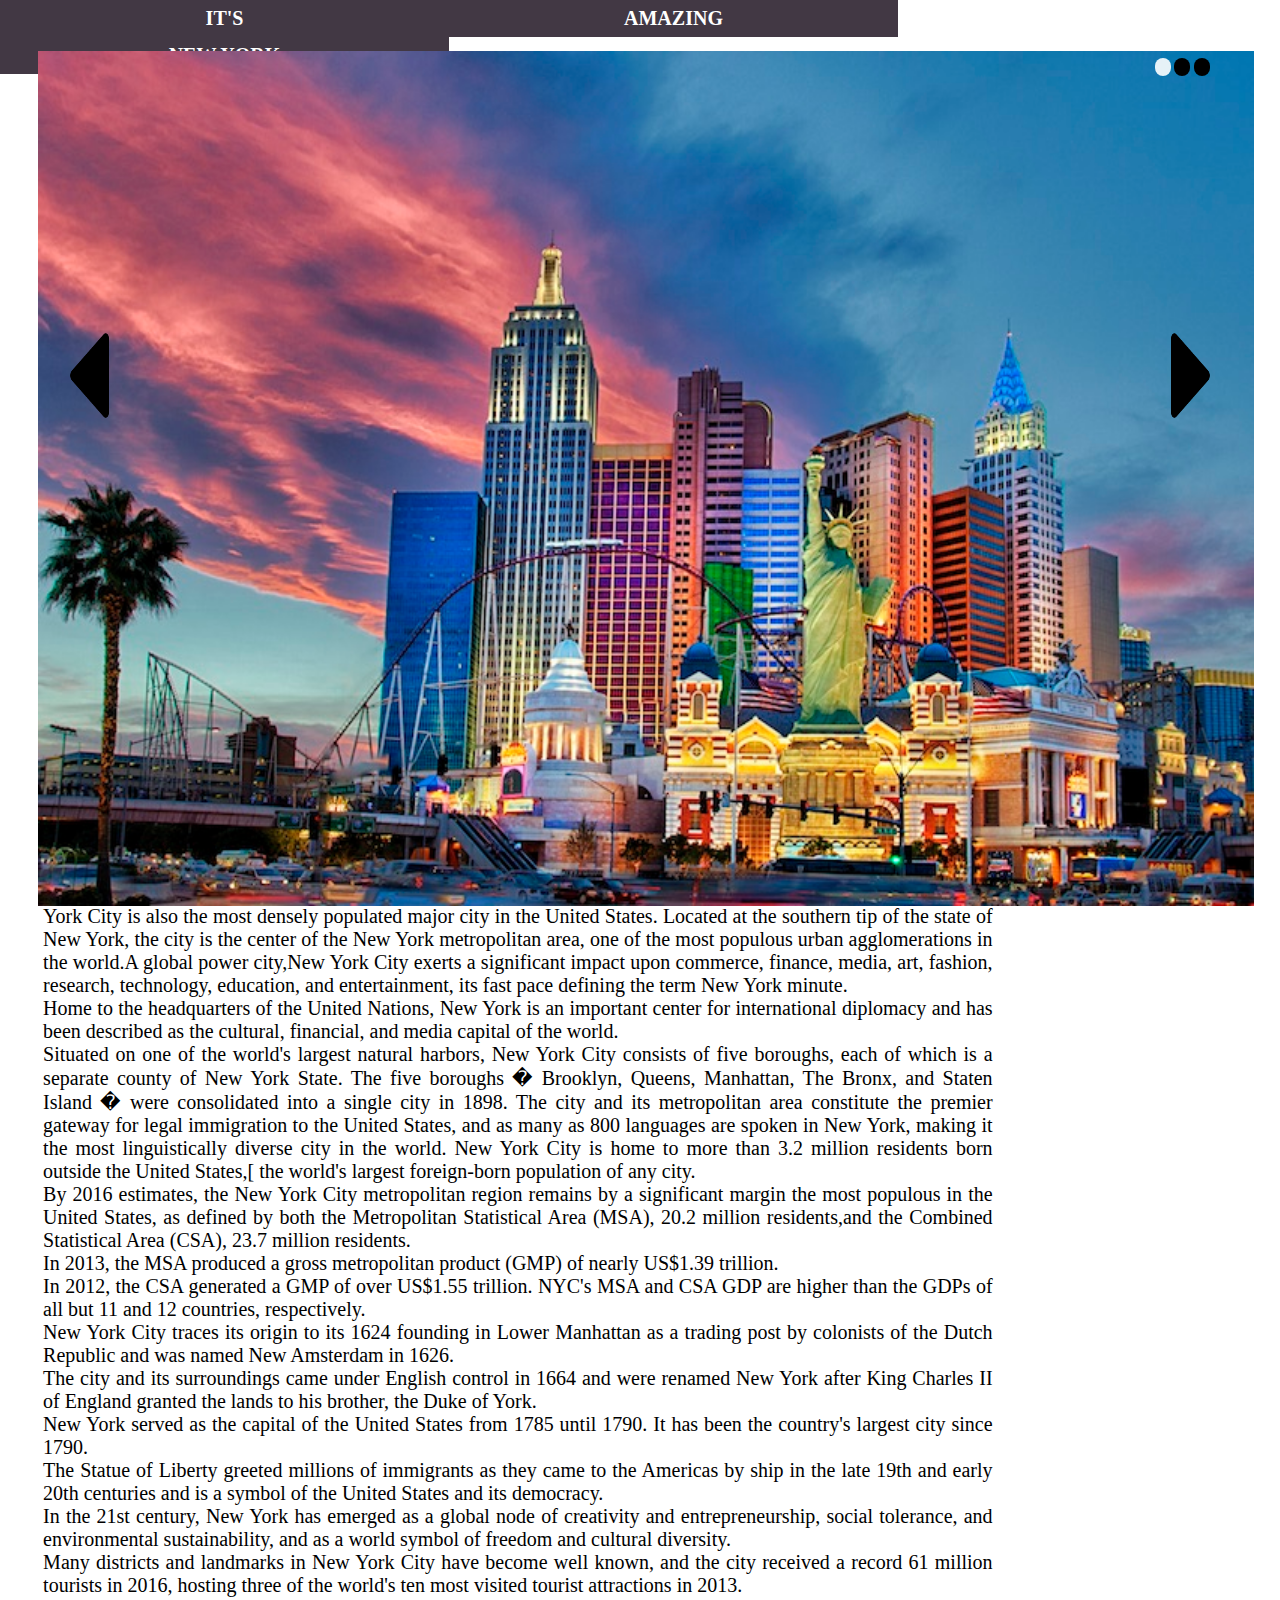
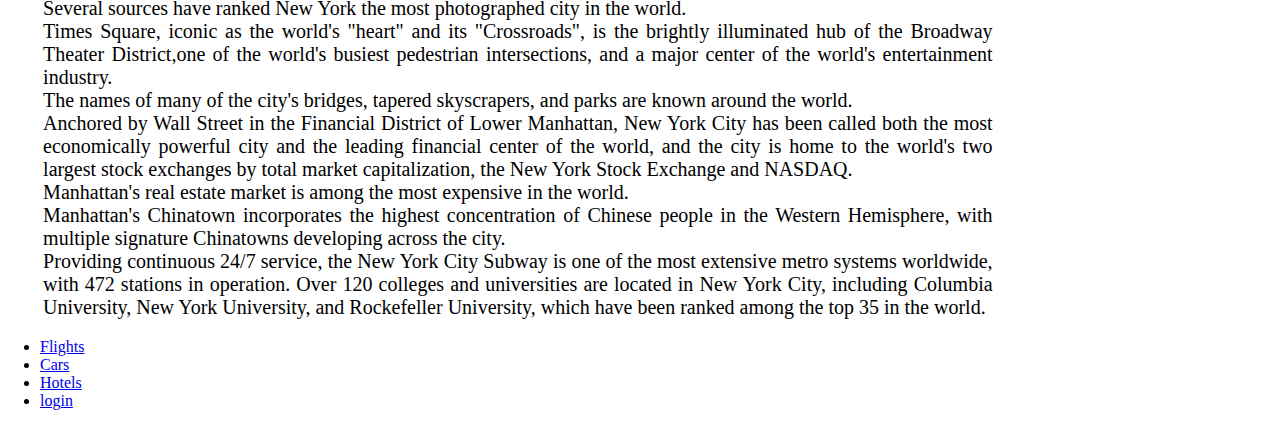
<file: new york.html>
<html>
	<head>
		<title> New YORK </title>
		<link href="style.css" rel="stylesheet">
		<script type="text/javascript">
        var nrImg = 3;  
        var IntSeconds = 4;    

        function Load()
        {
            nrShown = 0;
            Vect = new Array(nrImg + 10);
            Vect[0] = document.getElementById("Img1");
            Vect[0].style.visibility = "visible";

            document.getElementById("S" + 0).style.visibility = 'visible';

            for (var i = 1; i < nrImg; i++)
            {
                Vect[i] = document.getElementById("Img" + (i + 1));
                document.getElementById("S" + i).style.visibility = "visible";
            }

            document.getElementById("S" + 0).style.backgroundColor = "rgba(255, 255, 255, 0.90)";

            mytime = setInterval(Timer, IntSeconds * 1000);
        }
        function Timer()
        {
            nrShown++;
            if (nrShown == nrImg)
                nrShown = 0;
            Effect();
        }
        function next()
        {
            nrShown++;
            if (nrShown == nrImg)
                nrShown = 0;
            Effect();

            clearInterval(mytime);
            mytime = setInterval(Timer, IntSeconds * 1000);
        }
        function prev()
        {
            nrShown--;
            if (nrShown == -1)
                nrShown = nrImg -1;
            Effect();

            clearInterval(mytime);
            mytime = setInterval(Timer, IntSeconds * 1000);
        }
        function Effect()
        {
            for (var i = 0; i < nrImg; i++)
            {
                Vect[i].style.opacity = "0";  
                Vect[i].style.visibility = "hidden";

                document.getElementById("S" + i).style.backgroundColor = "rgba(0, 0, 0, 0.70)";
            }
            Vect[nrShown].style.opacity = "1";
            Vect[nrShown].style.visibility = "visible";
            document.getElementById("S" + nrShown).style.backgroundColor = "rgba(255, 255, 255, 0.90)";
        }

    </script>
    <title></title>
</head>
<body onload="Load()">
	<div id="navbar">
		<ul  >
				<li><a href="home.html">It's</a></li>
				<li><a href="cars.html">amazing<a></li>
				<li><a href="hotels.html"> NEW york </a></li> 
		</ul>
	</div>
    <div id="slider">
        <div id="imgs">
           
            <img id="Img3" src="images/6.jpg"/>
            <img id="Img2" src="images/5.jpg"/>
            <img id="Img1" src="images/4.jpg"/>
        </div>
        <div id="Snav">
         
            <div id="SnavUp">
                <div id="Scircles">
                    <ul>
                        <li id="S0"></li>
                        <li id="S1"></li>
                        <li id="S2"></li>
                    </ul>
                </div>
            </div>
            <div id="SnavMiddle">
                <img id="Sleft" src="images/left.png" onclick="prev()"/>
                <img id="Sright" src="images/right.png" onclick="next()"/>
            </div>
        </div>
    </div>
		</br></br></br></br></br></br></br></br></br></br></br></br></br></br></br></br></br></br></br></br></br></br></br></br></br></br></br></br></br></br></br></br></br></br></br></br></br></br></br>
		<div id="txt">
		 <table border="0"; >
            <tr>
                <td width="50">&nbsp;</td>
                <td width="1300">
                    <h1 align="center">New York Tourist Profile:</h1>
                    <hr color="red"/>
                    <p> The City of New York, often called New York City or simply New York, is the most populous
					city in the United States. With an estimated 2016 population of distributed over a land area of
					about 302.6 square miles (784 km2), New York City is also the most densely populated major
					city in the United States. Located at the southern tip of the state of New York, the city 
					is the center of the New York metropolitan area, one of the most populous urban agglomerations in 
					the world.A global power city,New York City exerts a significant impact upon commerce,
					finance, media, art, fashion, research, technology, education, and entertainment, its fast pace defining 
					the term New York minute.</br> Home to the headquarters of the United Nations, 
					New York is an important center for international diplomacy and has been described 
					as the cultural, financial, and media capital of the world.</br>
					Situated on one of the world's largest natural harbors, New York City consists of five boroughs, 
					each of which is a separate county of New York State. The five boroughs � Brooklyn, Queens, 
					Manhattan, The Bronx, and Staten Island � were consolidated into a single city in 1898. The city 
					and its metropolitan area constitute the premier gateway for legal immigration to the United States,
					and as many as 800 languages are spoken in New York, making it the most linguistically 
					diverse city in the world. New York City is home to more than 3.2 million residents born 
					outside the United States,[ the world's largest foreign-born population of any city.</br>
					By 2016 estimates, the New York City metropolitan region remains by a significant margin the most
					populous in the United States, as defined by both the Metropolitan Statistical Area (MSA), 
					20.2 million residents,and the Combined Statistical Area (CSA), 23.7 million residents.</br>
					 In 2013, the MSA produced a gross metropolitan product (GMP) of nearly US$1.39 trillion.</br>
					 In 2012, the CSA generated a GMP of over US$1.55 trillion. NYC's MSA and CSA GDP are higher than
					 the GDPs of all but 11 and 12 countries, respectively.</br>
					New York City traces its origin to its 1624 founding in Lower Manhattan as a trading post by 
					colonists of the Dutch Republic and was named New Amsterdam in 1626.</br> The city and its surroundings 
					came under English control in 1664 and were renamed New York after King Charles II of England 
					granted the lands to his brother, the Duke of York.</br> New York served as the capital of 
					the United States from 1785 until 1790.
					It has been the country's largest city since 1790.</br>
					The Statue of Liberty greeted millions of immigrants as they came to the Americas by ship in the
					late 19th and early 20th centuries and is a symbol of the United States and its democracy.</br>
					In the 21st century, New York has emerged as a global node of creativity and entrepreneurship,
					social tolerance, and environmental sustainability, and as a world symbol of freedom and 
					cultural diversity.</br>
					Many districts and landmarks in New York City have become well known, and the city received
					a record 61 million tourists in 2016, hosting three of the world's ten most visited tourist 
					attractions in 2013.</br>Several sources have ranked New York the most photographed city in the world.
					</br>Times Square, iconic as the world's "heart" and its "Crossroads", is the brightly illuminated hub 
					of the Broadway Theater District,one of the world's busiest pedestrian intersections, and a major 
					center of the world's entertainment industry.</br> The names of many of the city's bridges, tapered
					skyscrapers, and parks are known around the world.</br> Anchored by Wall Street in the Financial 
					District of Lower Manhattan, New York City has been called both the most economically powerful
					city and the leading financial center of the world, and the city is home to 
					the world's two largest stock exchanges by total market capitalization, 
					the New York Stock Exchange and NASDAQ.</br> Manhattan's real estate market is
					among the most expensive in the world.</br> Manhattan's Chinatown incorporates
					the highest concentration of Chinese people in the Western Hemisphere,
					with multiple signature Chinatowns developing across the city.</br> Providing continuous 24/7 service,
				    the New York City Subway is one of the most extensive metro systems worldwide, with 472 stations in 
					operation. Over 120 colleges and universities are located in New York City, 
					including Columbia University, New York University, and Rockefeller University, 
					which have been ranked among the top 35 in the world.
                </td>
                <td width="400">&nbsp;</td>
            </tr>
        </table>
		</div>
		<div id="navbarr">
			<ul>
				<li><a href="index.html">Flights</a></li>
				<li><a href="cars.html">Cars</a></li>
				<li><a href="hotels.html"> Hotels </a></li>
				<li><a href="login.html">login</a></li>
			</ul>
		</div>
		
	</body>
</html>
</file>
<file: style.css>
body{
		margin:0px;
	}	
.bimg { 	
		 background-image: url(images/bh.jpg);
		 background-size:1370px 680px;
         background-repeat: no-repeat;
		 margin-top:0px;
		 font-size: 40px;
		 background-position:0px 0px;
		 color:White;
		 text-align: left;
		 
	}
	.bimg ul {
			list-style-type: none;
			 margin-top:0px;
			padding: 0;
			overflow: hidden;   
			padding-left: 70px
			}
	.bimg   ul  li  {
				float: left;
				padding:15px;
			
				
			 }
	.bimg ul li  a {
				text-align:center;
				text-decoration:none;
				font-style: Maison Neue;
				color:white;
				font-size: 30px;
			   }
	.bimg ul li a:hover{
						font-size: 40px;
					}
	.hbox ul li a{
				font-size: 20px;
			}
	.hbox ul li a:hover{
						text-decoration: underline;
						font-size: 20px;
					}
			
	.bimg p{
			padding-left: 90px;
			font-style: italic;
			}
	.tbox  ul {
			list-style-type: none;
			margin: 5px;
			overflow: hidden; 
			padding-left:90px;	
			}
	.tbox   ul  li  {
				float: left;
				padding:0px;
				
			 }
	.tbox #from { 
				 width: 230px;
				 height:50px;
				 font-size:13pt;	
				}
				
	.tbox #to{
				 width: 230px;
				 height:50px;
				 font-size:13pt;
			  }
	.tbox #ddate{

				 width: 230px;
				 height:50px;
				 font-size:13pt;
				}		
	.tbox #rdate{
				 width: 230px;
				 height:50px;
				 font-size:13pt;
				}	
    .tbox #sflight{
					border:2px solid gray;
					background-color:#FF4037;
					color:#FFFFFF;
					padding:17px;
					text-align:center;
					width: 250px;
					font-size:13pt;
				}	
	 #img1 img {
				margin-left: 250px;
			}
	 #imgl img  {
				margin-left: 250px;
				}
				/*slid show*/
     #imgs img 
	              {
             width:95%;
             height:95%;
			 position:absolute;
			 top:0;
			 left:0;
			 margin-top:4%;
			 margin-left:3%;
			 transition: 1s;
			 visibility:hidden;
			}

	#Snav 
		 { 
			display:block;
			width:100%;
			height:100%;
			position:absolute;
			top:0;
			left:0;
		}

	#SnavUp 
		{
			display:block;
			width:100%;
			height:20%;
		}
	#Scircles 
		{
			display:block;
			width:5%;
			height:15%;
			margin-right:5%;
			margin-top:2%;
			float:right;       
		}
	#Scircles ul 
		{
			margin:0;
			float:right;
			display:block;
			width:100%;
			height:100%;
		}
	#Scircles li
		{
			list-style:none;
			display:block;
			background-color:rgba(0, 0, 0, 1);
			width:25%;
			height:70%;
			margin-top:50%;
			margin-left:5%;
			float:left;     
			visibility:hidden;
   
			border-bottom-left-radius:25px;
			border-top-left-radius:25px;
			border-bottom-right-radius:25px;
			border-top-right-radius:25px;

		}
	#SnavMiddle 
		{
			display:block;
			width:100%;
			height:15%;
			margin-top:10%;    
		}

	#Sleft 
		{
			width:8%;
			height:100%;
			float:left;
			margin-left:3%;
			opacity:1;
		}

	#Sleft:hover 
		{
			opacity:0.8;
		}
	#Sright 
		{
			width:8%;
			height:100%;
			float:right;
			margin-right:3%;
			opacity:1;
		}
	#Sright:hover 
		{
			opacity:0.8;
		}
	#navbar ul{
			    list-style-type: none;
				margin: 0;
				padding: 0;
				overflow: hidden;
			}
	#navbar li {
				float: left;
				}
	#navbar a:link, a:visited {
								display: block;
								width: 435px;
								font-weight: bold;
								color: #FFFFFF;
								background-color: #423844;
								text-align: center;
								padding: 7px;
								text-decoration: none;
								text-transform:  uppercase;
								font-size:20;
							}
	#tb1 td {
			
			}
	#txt table tr td p{	
			text-align: justify;
			text-align-last: left;
			font-size:20;
			}
/*car------------------------------------------------------------*/
	.ncar{
			 background-image: url(images/car.jpg);
			 background-size: 100% 100%;
			 margin-top:0;
			background-repeat: no-repeat;
			font-size: 30px;
			background-position:0px 0px;
			color:7D7D7D;
			text-align: left;		
			}
	.ncar ul {
			margin-top:0;
			list-style-type: none;
			margin: 5px;
			padding: 0;
			overflow: hidden;   
			padding-left: 70px
			}
	.ncar   ul  li  {
				float: left;
				padding:15px;
				margin-bottom=3px;
				
			 }
	.ncar ul li  a {
				text-align:center;
				text-decoration:none;
				font-style: Maison Neue;
				color:7D7D7D;
				font-size: 30px;
			   }
	.ncar ul li a:hover{
						font-size: 40px;
					}
	.ncar p{
			padding-left: 90px;
			font-style: italic;
			font-size:40;
			margin-top:0px;
			color:7D7D7D;
			}
	#dmenu ul {
				margin:15px;
			}
	#dmenu li {
			
			margin-left:3px;
			margin:2px;
			padding:5px;
			width:200px;
			height:40px;
			background:gray;
			border:5px;
			
			}
	
	#menu option {
				
				width:200px;
				height:20px;
				font-size:20px fixed;
				font-stretch: expanded;
				color:black;
				}
	#brag ul li{
			   font-size:25;
			   margin:0;
			   margin-left:2px;
			   padding-top:0;
			   padding-left:40px;
			   color:white;
			}
	#bcar  ul {
			list-style-type: none;
			margin: 1px;
			overflow: hidden; 
			padding-left:90px;	
			color:white;
			}
	#bcar ul  li  {
				float: left;
				padding:0px;
				
			 }
			 #bcar #from { 
				 width: 240px;
				 height:50px;
				 font-size:13pt;	
				}
				
	#bcar #to{
				 width: 240px;
				 height:50px;
				 font-size:13pt;
			  }
	#bcar #ddate{
				border:2px solid gray;
				background-color:#FFFFFF;
				color:gray;
				padding:13px;
				text-align:center;
				 width: 240px;
				 font-size:13pt;
				}		
	
    #bcar #sflight{
				 border:2px solid gray;
				background-color:#FF4037;
				color:#FFFFFF;
				padding:12px;
				text-align:center;
				width: 260px;
				 font-size:13pt;
				}	
/*-------------------------------------------------*/	
.hotel { 	
		 background-image: url(images/hotel.jpg);
		 background-size:cover;
		 background-position:center center;
		 position:relative;
		 top:0;
		 bottom:0;
		 height:100vh;
		 z-index=-10;
        /* background-repeat: no-repeat;*/
		 margin:0px;
		 font-size: 40px;
		 color:#F9FFFF;
		 text-align: left;
		 
		 
	}
	.hotel ul {
			list-style-type: none;
			margin: 5px;
			padding: 0;
			overflow: hidden;   
			padding-left: 70px
			}
	.hotel   ul  li  {
				float: left;
				padding:15px;
				
			 }
	.hotel ul li  a {
				text-align:center;
				text-decoration:none;
				font-style: Maison Neue;
				color:white;
				font-size: 30px;
			   }
	.hotel ul li a:hover{
						font-size: 40px;
					}
	.txhotel ul li a{
				font-size: 20px;
			}
			
	.hotel  p{
			padding-left:90px;
			margin:0px;
			font-size:40px;	
			}
	.txhotel  ul {
			list-style-type: none;
			margin: 5px;
			overflow: hidden; 
			padding-left:90px;	
			}
	.txhotel  ul  li  {
				float: left;
				padding:0px;
				
			 }
	.txhotel #from { 
				 width: 230px;
				 height:50px;
				 font-size:13pt;
				 
				}
				
	.txhotel  #to{
				 width: 230px;
				 height:50px;
				 font-size:13pt;
				 
			  }
	.txhotel  #ddate{
				    width: 230px;
				 height:50px;
				 font-size:13pt;
				}		
	.txhotel #rdate{
				width: 230px;
				 height:50px;
				 font-size:13pt;
				}	
    .txhotel #sflight{
				
					border:2px solid gray;
					background-color:#FF4037;
					color:#FFFFFF;
					padding:17px;
					text-align:center;
					width: 250px;
					font-size:13pt;

				}
/*---------------------------------------------------------*/
	#final {
				background-color:#343B3A;
				 background-size: 100% 100%;
				 padding:100px;
				 margin-top:10px;
			}
	#final ul {
				
				float: left;
				padding:40px;
				padding-left:50px;
				text-decoration:none;
				margin:10px;
				margin-left:150px;
				text-decoration:none;
			}
	#final ul li {
				list-style-type: none;
				text-align:center;
				text-decoration:none;
				font-style: Maison Neue;
				color:white;
				font-size: 20px;
			   }
    #final ul li a {
				text-decoration:none;
				text-align:left;
				font-size: 20px;
				margin=0;
				}
				#final ul li #r  a {
				text-decoration:none;
				font-size: 50px;
				margin:30px;

				}
				#final ul li a #rr  {
				font-size: 30px;
				margin-top:10px;

				}
	.back  #vid{
			background:url(about.mp4);
			margin-left:0px;
			padding:-1;
			position:absolute;
			z-index:-1000;
			min-width:100%;
			min-height:100%;
			width:auto;
			height:auto;
			overflow:hidden;
			top:0;
			left:0;
			}
/*----------------------------------------------------------------------------*/
	.social a {
				color: #fff;
				text-decoration: none;
				}
		.me {
				width: 400px;
				margin: 100px auto;
			}

		.social {
					position: fixed;
					top: 400px;
				}
		.social ul {
					padding: 0px;
					transform: translate(-260px, 0);
  
					}
		.social ul li {
					display: block;
					margin: 5px;
					background: rgba(0, 0, 0, 0.70);
					width: 300px;
					text-align: right;
					padding: 10px;
					border-radius: 0 30px 30px 0;
					transition: all 1s;
					}
		.social ul li a {
						font-size:20;
					}
		.social ul li:hover {
							transform: translate(110px, 0);
							background: rgba(255, 255, 255, 0.4);
						}
		.social ul li:hover a {
							color: #000;
  
							}
		.social ul li img {
						margin-left: 10px;
						color: #000;
						background: #fff;
						padding: 10px;
						border-radius: 50%;
						width: 20px;
						height: 20px;
						font-size: 20px;
						background: #ffffff;
						transform: rotate(0deg);
						
						}
</file>
